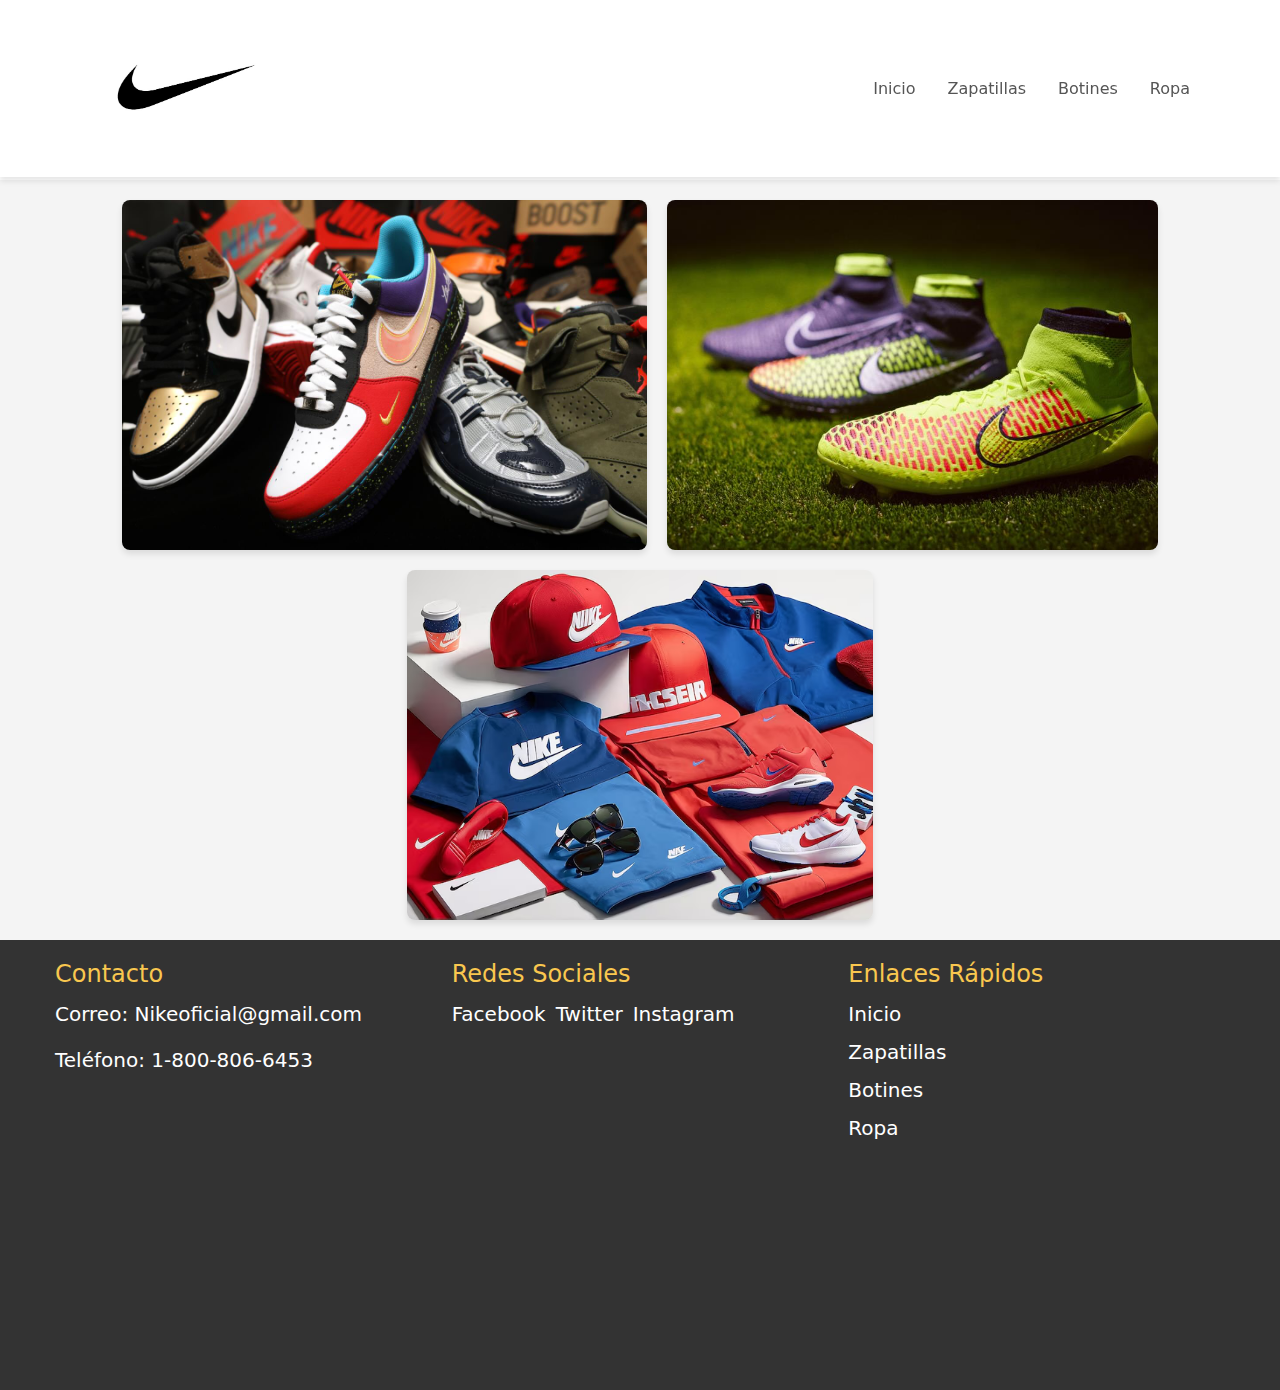
<file: index.html>
<html>
<head>
    <meta charset="UTF-8">
    <meta name="viewport" content="width=device-width, initial-scale=1.0">
    <title>Nike</title>
    <link rel="stylesheet" href="estilos.css">
    <link rel="icon" type="image/jpg" href="fotos/Logo_nike_principal.jpg">
    <link href="https://cdn.jsdelivr.net/npm/bootstrap@5.3.3/dist/css/bootstrap.min.css" rel="stylesheet" integrity="sha384-QWTKZyjpPEjISv5WaRU9OFeRpok6YctnYmDr5pNlyT2bRjXh0JMhjY6hW+ALEwIH" crossorigin="anonymous">
</head>
<body>
    
    <header class="arriba">
        
        <div class="cajader">
            
            <nav class="navbar navbar-expand-lg fixed-top">
                <div class="container">
                <a class="navbar-brand" href="index.html"><img class="logo" src="fotos/Logo_nike_principal.jpg"></a>
                <button class="navbar-toggler" type="button" data-bs-toggle="collapse" data-bs-target="#navbarNav" aria-controls="navbarNav" aria-expanded="false" aria-label="Toggle navigation">
                    <span class="navbar-toggler-icon"></span>
                </button>
                <div class="collapse navbar-collapse" id="navbarNav">
                    <ul class="navbar-nav ms-auto">
                    <li class="nav-item">
                        <a class="nav-link" href="index.html">Inicio</a>
                    </li>
                    <li class="nav-item">
                        <a class="nav-link" href="zapatillas.html">Zapatillas</a>
                    </li>
                    <li class="nav-item">
                        <a class="nav-link" href="botines.html">Botines</a>
                    </li>
                    <li class="nav-item">
                        <a class="nav-link" href="ropa.html">Ropa</a>
                    </li>
                    </ul>
                    
                </div>
                </div>
            </nav>    
        </div>
    </header>

    <main class="main-content">
        <div class="image-container">
        <a href="zapatillas.html"><img src="fotos/fondo-de-zappatillas.jpeg" alt="Imagen zapatillas"></a>
        <a href="botines.html"><img src="fotos/fondo-de-botines.jpeg" alt="Imagen botines"></a>
        <a href="ropa.html"><img src="fotos/fondo-de-ropa.avif" alt="Imagen Ropa"></a>
        </div>
    </main>

    <footer class="footer h-50">
        <div class="container">
        <div class="footer-content">
            <div class="footer-section">
            <h4>Contacto</h4>
            <p>Correo: Nikeoficial@gmail.com</p>
            <p>Teléfono: 1-800-806-6453 </p>
            </div>
            <div class="footer-section">
            <h4>Redes Sociales</h4>
            <div class="social-icons">
                <a href="https://www.facebook.com/nike/?locale=es_LA" class="social-link" target="_blank">Facebook</a>
                <a href="https://x.com/Nike" class="social-link" target="_blank">Twitter</a>
                <a href="https://www.instagram.com/nike/" class="social-link" target="_blank">Instagram</a>
            </div>
            </div>
            <div class="footer-section">
            <h4>Enlaces Rápidos</h4>
            <ul>
                <li><a href="index.html">Inicio</a></li>
                <li><a href="zapatillas.html">Zapatillas</a></li>
                <li><a href="botines.html">Botines</a></li>
                <li><a href="ropa.html">Ropa</a></li>
            </ul>
            </div>
        </div>
        </div>
    </footer>




    <script src="https://cdn.jsdelivr.net/npm/bootstrap@5.3.3/dist/js/bootstrap.bundle.min.js" integrity="sha384-YvpcrYf0tY3lHB60NNkmXc5s9fDVZLESaAA55NDzOxhy9GkcIdslK1eN7N6jIeHz" crossorigin="anonymous"></script>
</body>
</html>
</file>
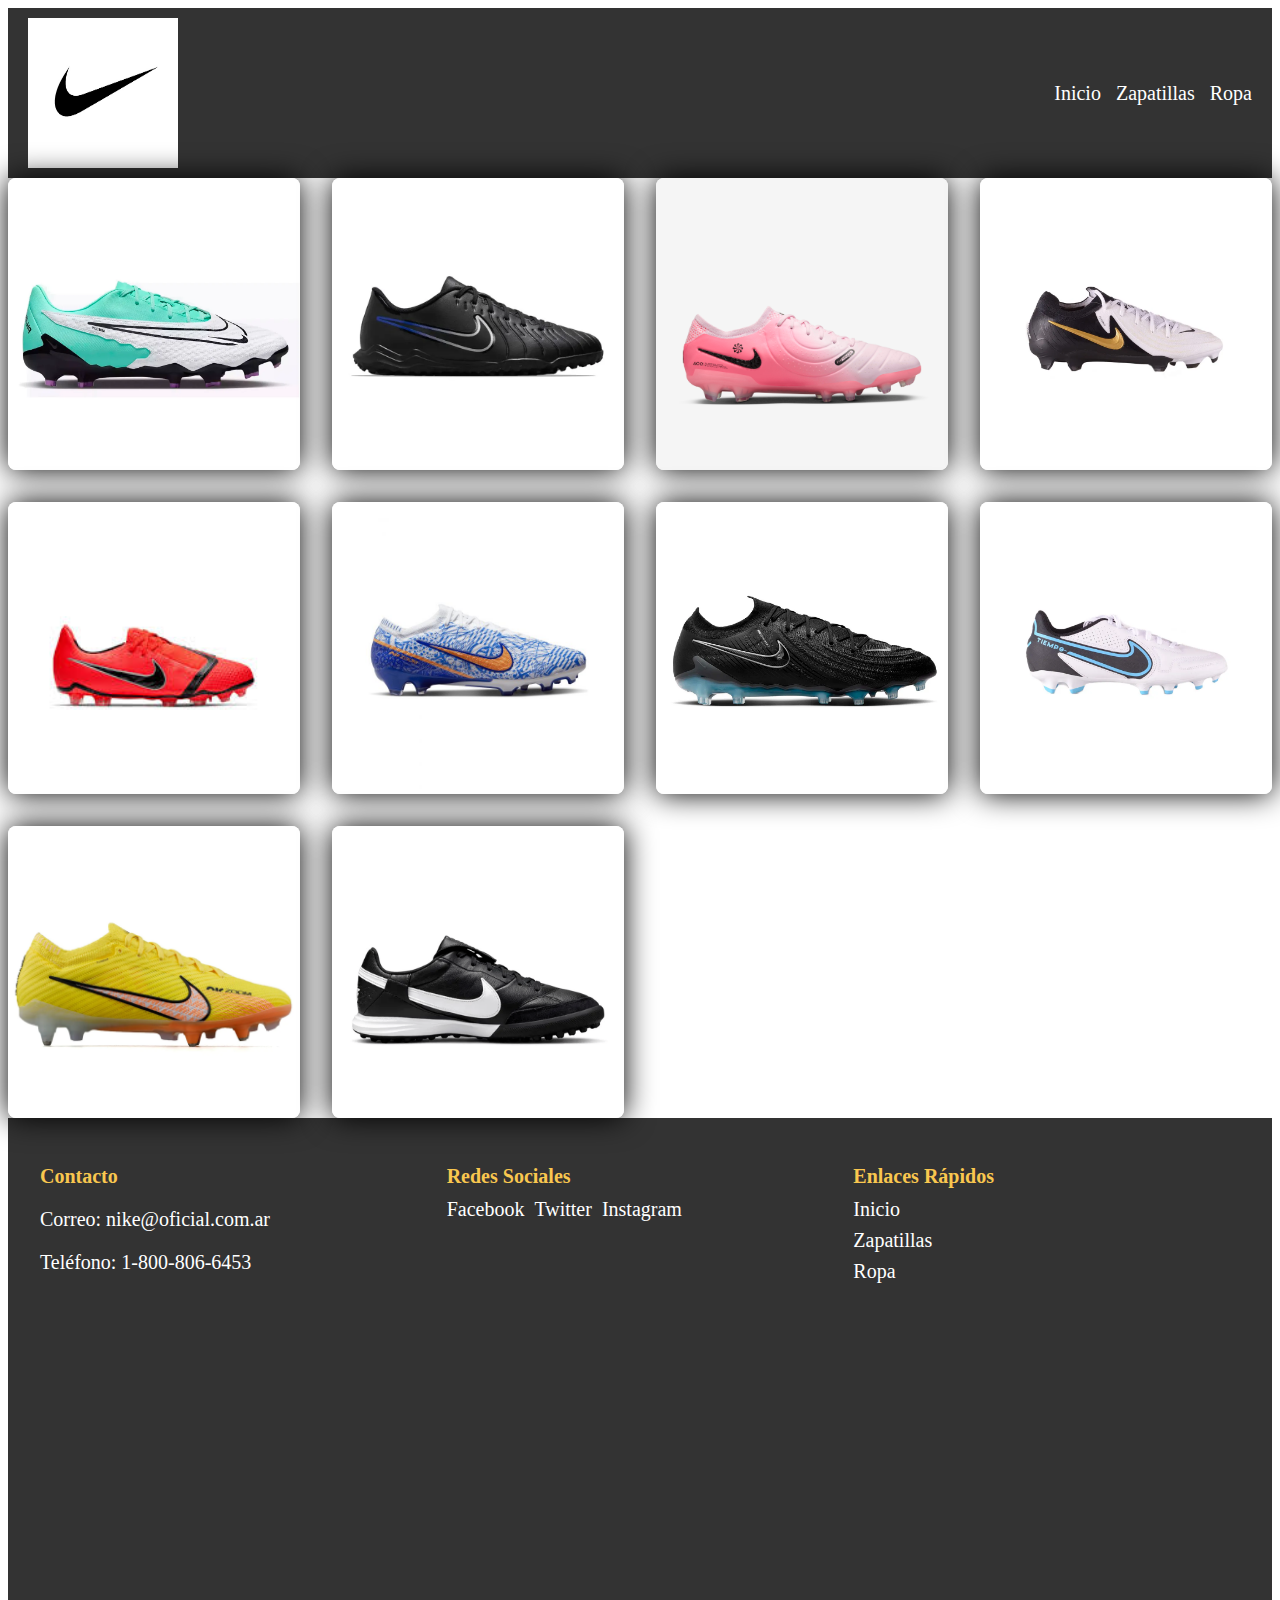
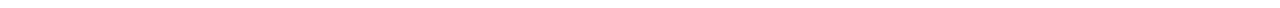
<file: botines.html>
<html>
<head>
    <meta charset="UTF-8">
    <meta name="viewport" content="width=device-width, initial-scale=1.0">
    <title>Botines</title>
    <link rel="stylesheet" href="estilos.css">
    <link rel="icon" type="image/jpg" href="fotos/Logo_nike_principal.jpg">
    <meta name="title" content="Botines de Calidad - La Mejor Selección para Todos los Estilos">
    <meta name="description" content="Encuentra los mejores botines para fútbol, moda o uso diario. Variedad de estilos, marcas y diseños para todas las edades. ¡Compra ahora y marca la diferencia!">
    <meta name="keywords" content="botines, fútbol, botines deportivos, moda, calzado deportivo, botines para hombres, botines para mujeres, botas de fútbol, tienda de botines">
</head>
<body>
    
    <header class="header">
        <nav class="navbar">
        <div class="logo">
            <a href="index.html"><img class="logochico" src="fotos/Logo_nike_principal.jpg"></a>
        </div>
        <ul class="nav-links">
            <li><a href="index.html">Inicio</a></li>
            <li><a href="zapatillas.html">Zapatillas</a></li>
            <li><a href="ropa.html">Ropa</a></li>
        </ul>
        </nav>
        
    </header>

    <main>
    <div class="mid">
        <img src="fotos/botines-nike-phantom-gx-aca.webp">
        <img src="fotos/Botines-nike-legend.webp">
        <img src="fotos/Botines-nike-tiempo-10.jpg">
        <img src="fotos/Botines-phantom-gx-2.webp">
        <img src="fotos/nike venom.jpeg">
        <img src="fotos/nike zoom.jpg">
        <img src="fotos/Botines-nike-7.webp">
        <img src="fotos/Botines-nike-8.webp">
        <img src="fotos/botines-nike-9.webp">
        <img src="fotos/botines-nike-10.png">
    </main>


    <footer class="footer">
        <div class="container">
        <div class="footer-content">
            <div class="footer-section">
            <h4>Contacto</h4>
            <p>Correo: nike@oficial.com.ar</p>
            <p>Teléfono: 1-800-806-6453</p>
            </div>
            <div class="footer-section">
            <h4>Redes Sociales</h4>
            <div class="social-icons">
                <a href="https://www.facebook.com/nike/?locale=es_LA" class="social-link" target="_blank">Facebook</a>
                <a href="https://x.com/Nike" class="social-link" target="_blank">Twitter</a>
                <a href="https://www.instagram.com/nike/" class="social-link" target="_blank">Instagram</a>
            </div>
            </div>
            <div class="footer-section">
            <h4>Enlaces Rápidos</h4>
            <ul>
                <li><a href="index.html">Inicio</a></li>
                <li><a href="zapatillas.html">Zapatillas</a></li>
                <li><a href="ropa.html">Ropa</a></li>
            </ul>
            </div>
        </div>
        </div>
    </footer>
    





























</body>
</html>















































</body>
</html>
</file>
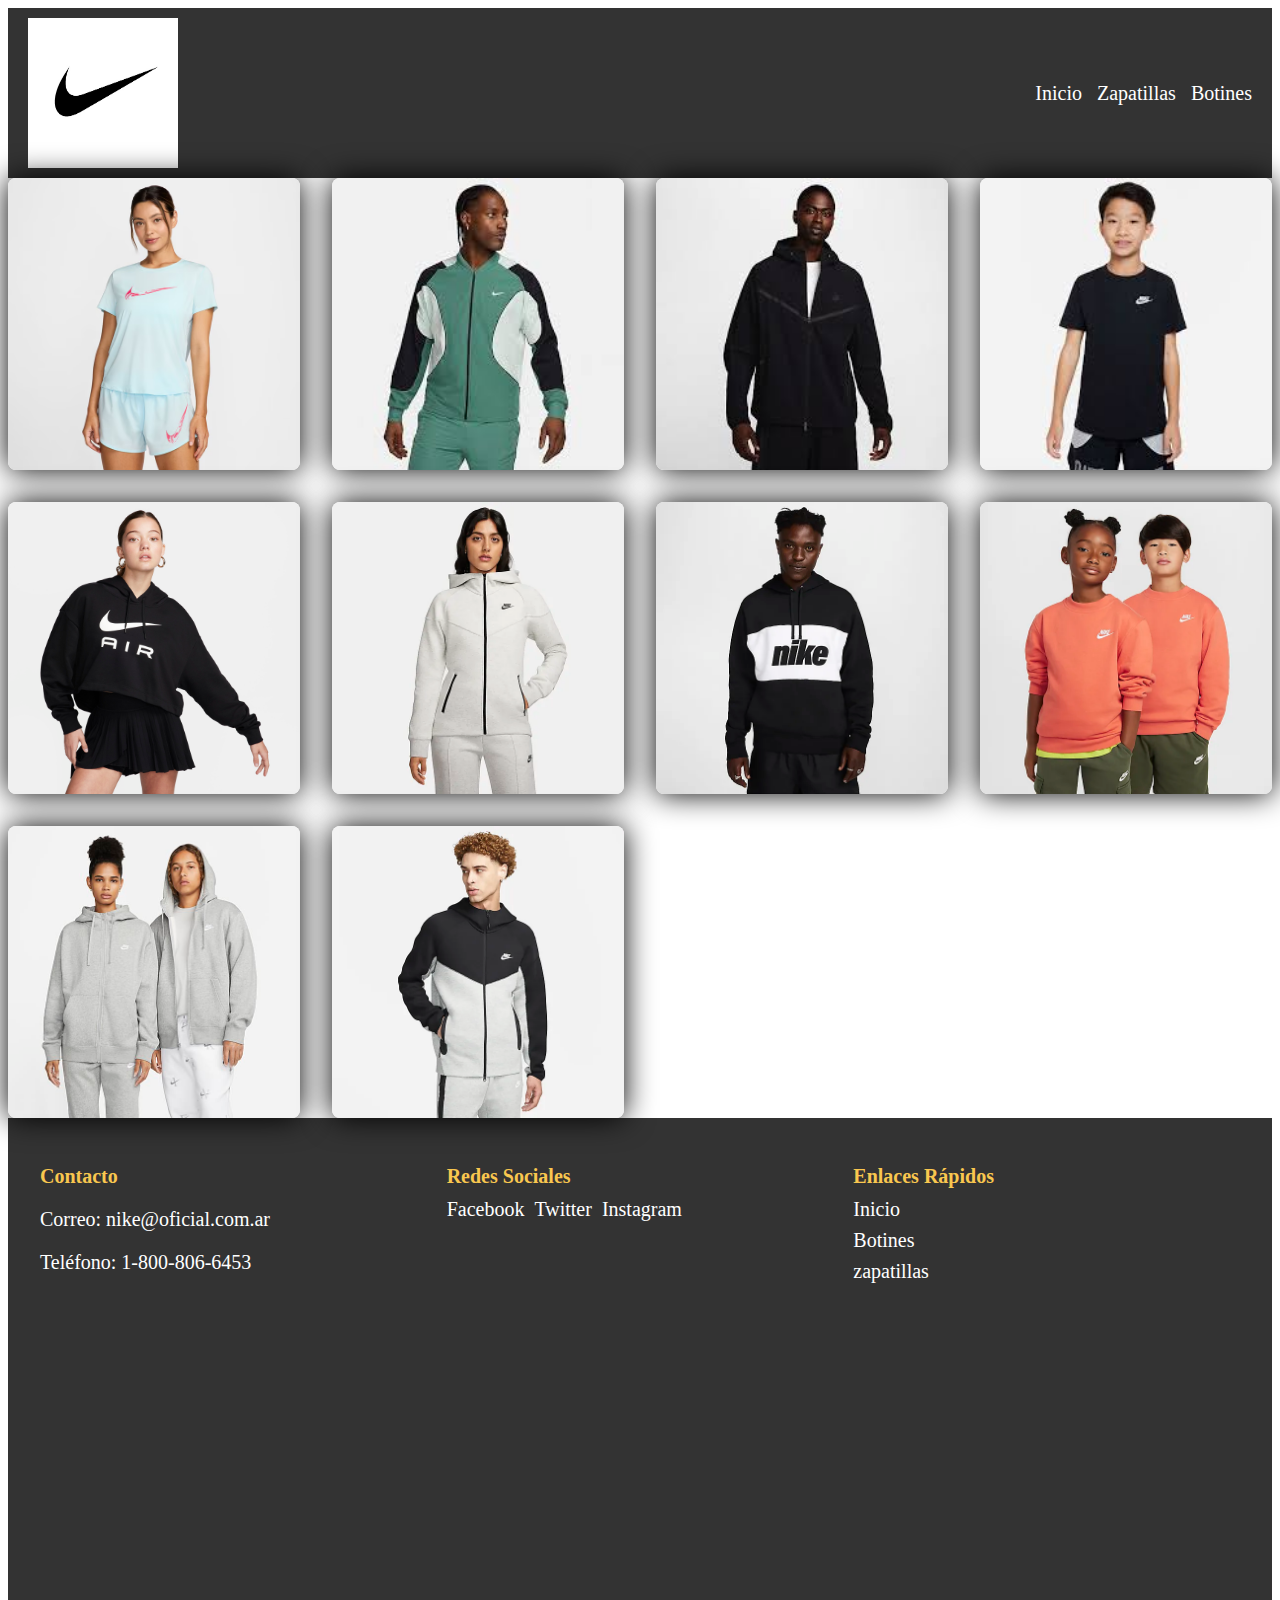
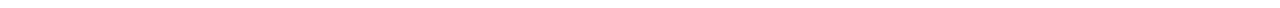
<file: ropa.html>
<html>
<head>
    <meta charset="UTF-8">
    <title>Ropa Nike argentina</title>
    <link rel="stylesheet" href="estilos.css">
    <link rel="icon" type="image/jpg" href="fotos/Logo_nike_principal.jpg">
    <meta name="viewport" content="width=device-width, initial-scale=1.0">
    <meta name="title" content="NIKE - Moda Actual y Estilo">
    <meta name="description" content="Descubre las últimas tendencias en moda con nuestra colección de ropa. Encuentra estilos únicos y calidad excepcional para todas las ocasiones.">
    <meta name="keywords" content="ropa, moda, estilo, tendencias, tienda de ropa, prendas, moda mujer, moda hombre">
    <meta property="og:title" content="nike argentina - Moda Actual Estilo y comodidad">
    <meta property="og:description" content="Encuentra ropa moderna y a la moda con nosotros. Tu estilo, nuestra prioridad.">
    <meta property="og:image" content="https://encrypted-tbn0.gstatic.com/images?q=tbn:ANd9GcRlAHSjq7Gk3-FboSL_OMkC42bdCkxD12e4mw&s">
    <meta property="og:url" content="http://127.0.0.1:5500/ropa.html">

</head>
<body>
    
    <header class="header">
        <nav class="navbar">
        <div class="logo">
            <a href="index.html"><img class="logochico" src="fotos/Logo_nike_principal.jpg"></a>
        </div>
        <ul class="nav-links">
            <li><a href="index.html">Inicio</a></li>
            <li><a href="zapatillas.html">Zapatillas</a></li>
            <li><a href="botines.html">Botines</a></li>
        </ul>
        </nav>
        
    </header>

    <main>
    <div class="mid">
        <img src="fotos/ropa-nike-1.avif" alt="ropa sport girls">
        <img src="fotos/ropa-nike-2.jpeg" alt="ropa urban sport">
        <img src="fotos/ropa-nike-3.jpeg" alt="ropa urban black">
        <img src="fotos/ropa-nike-4.jpeg" alt="ropa kids">
        <img src="fotos/ropa-nike-5.jpg" alt="ropa urban girls">
        <img src="fotos/ropa-nike-6.png" alt="winter jacket girl">
        <img src="fotos/ropa-nike-7.png" alt="hoodie">
        <img src="fotos/ropa-nike-8.png" alt="hoodie kids ">
        <img src="fotos/ropa-nike-9.jpeg" alt="comfort clothes">
        <img src="fotos/ropa-nike-10.png" alt="winter jacket">
    </div>
    </main>


    <footer class="footer">
        <div class="container">
        <div class="footer-content">
            <div class="footer-section">
            <h4>Contacto</h4>
            <p>Correo: nike@oficial.com.ar</p>
            <p>Teléfono: 1-800-806-6453</p>
            </div>
            <div class="footer-section">
            <h4>Redes Sociales</h4>
            <div class="social-icons">
                <a href="https://www.facebook.com/nike/?locale=es_LA" class="social-link" target="_blank">Facebook</a>
                <a href="https://x.com/Nike" class="social-link" target="_blank">Twitter</a>
                <a href="https://www.instagram.com/nike/" class="social-link" target="_blank">Instagram</a>
            </div>
            </div>
            <div class="footer-section">
            <h4>Enlaces Rápidos</h4>
            <ul>
                <li><a href="index.html">Inicio</a></li>
                <li><a href="botines.html">Botines</a></li>
                <li><a href="zapatillas.html">zapatillas</a></li>
            </ul>
            </div>
        </div>
        </div>
    </footer>
</file>
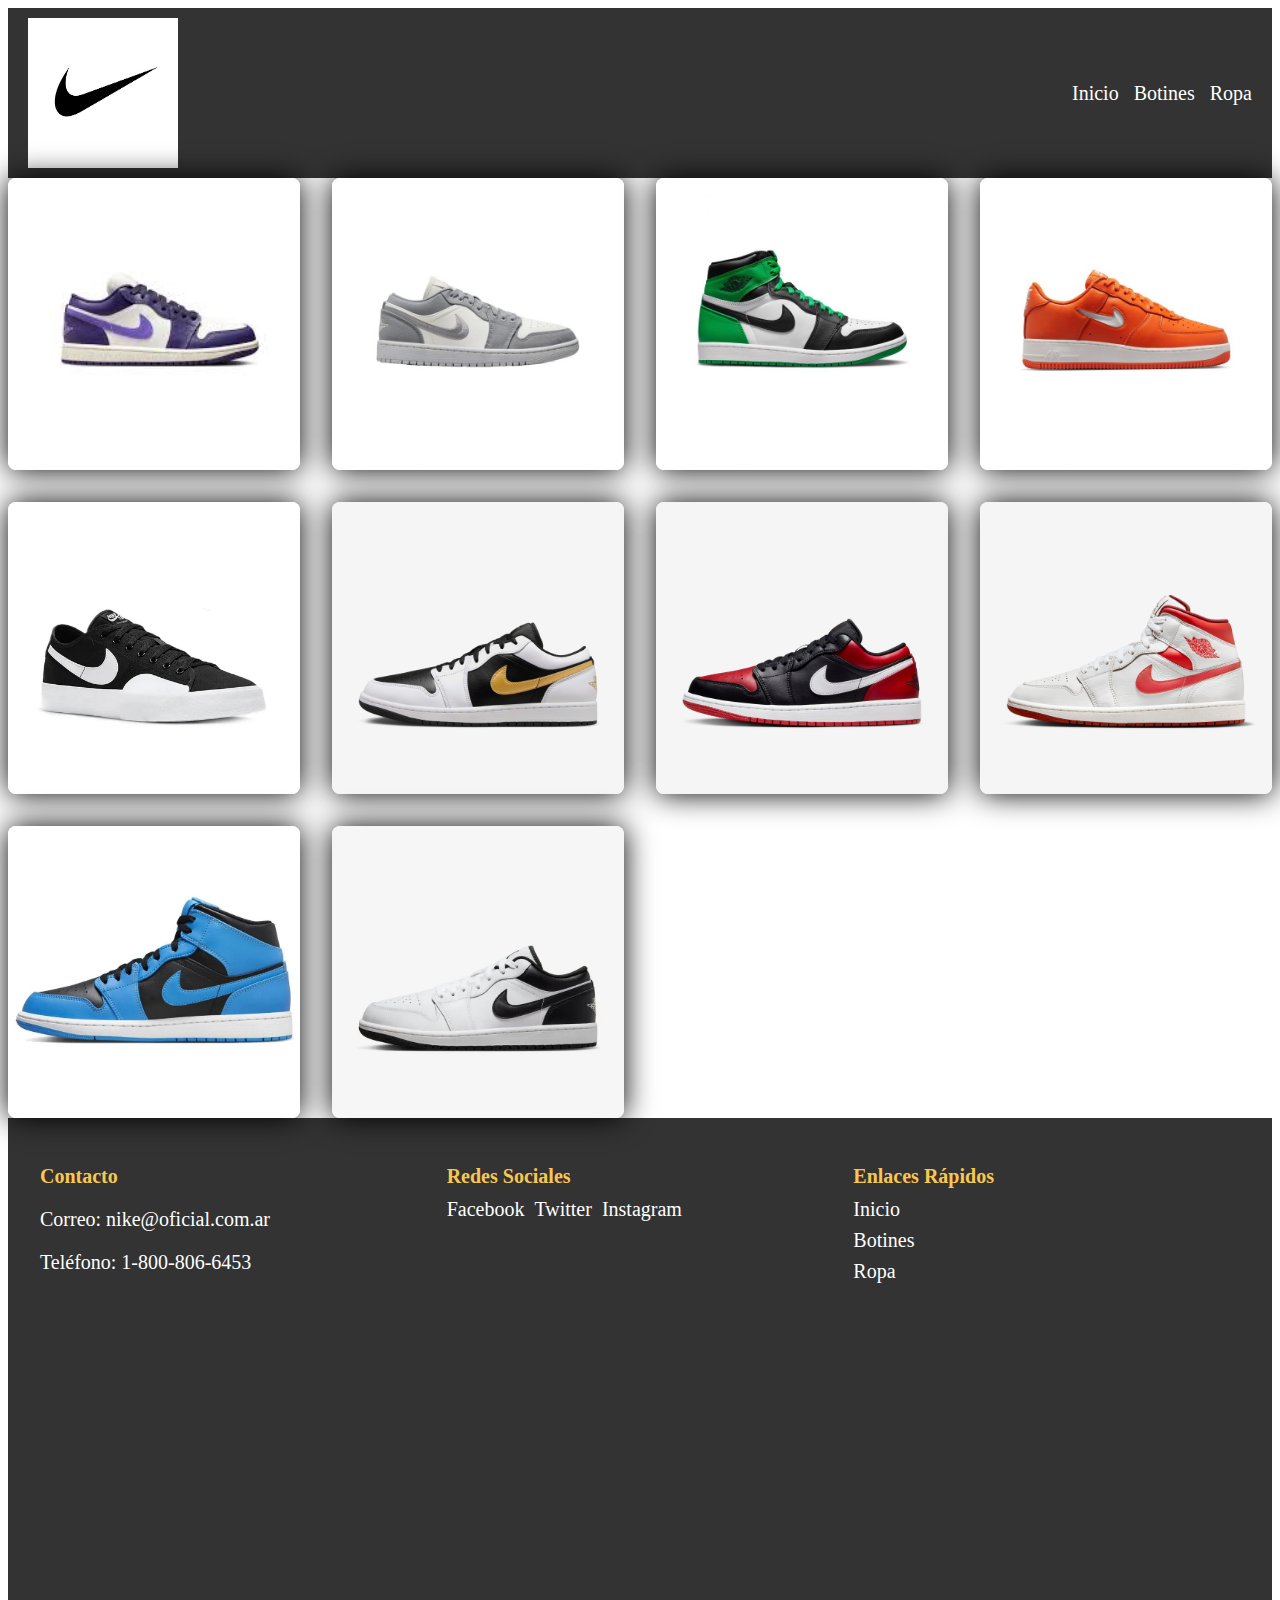
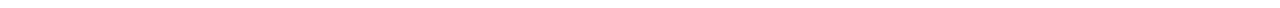
<file: zapatillas.html>
<html>
<head>
    <meta charset="UTF-8">
    <meta name="viewport" content="width=device-width, initial-scale=1.0">
    <title>Zapatillas</title>
    <link rel="stylesheet" href="estilos.css">
    <link rel="icon" type="image/jpg" href="fotos/Logo_nike_principal.jpg">
</head>
<body>
    
    <header class="header">
        <nav class="navbar">
        <div class="logo">
            <a href="index.html"><img class="logochico" src="fotos/Logo_nike_principal.jpg"></a>
        </div>
        <ul class="nav-links">
            <li><a href="index.html">Inicio</a></li>
            <li><a href="botines.html">Botines</a></li>
            <li><a href="ropa.html">Ropa</a></li>
        </ul>
        </nav>
        
    </header>

    <main>
    <div class="mid">
        <img src="fotos/zapatillas nike.jpeg" alt="zapatilla nike ">
        <img src="fotos/zapatillas nike 2.jpg" alt="zapatilla nike ">
        <img src="fotos/zapatillas nike 3.jpg" alt=" zapatilla nike">
        <img src="fotos/zapatillas nike 4.jpg" alt="zapatilla nike">
        <img src="fotos/zapatillas nike 5.jpg" alt="zapatilla nike">
        <img src="fotos/zapatillas-nike-6.jpg" alt="zapatilla nike">
        <img src="fotos/zapatillas-nike-7.jpg" alt="zapatilla nike">
        <img src="fotos/zapatillas-nike-8.png" alt="zapatilla nike">
        <img src="fotos/zapatillas-nike-9.webp" alt="zapatilla nike">
        <img src="fotos/zapatillas-nike-10.webp" alt="zapatilla nike">
        
    </main>


    <footer class="footer">
        <div class="container">
        <div class="footer-content">
            <div class="footer-section">
            <h4>Contacto</h4>
            <p>Correo: nike@oficial.com.ar</p>
            <p>Teléfono: 1-800-806-6453</p>
            </div>
            <div class="footer-section">
            <h4>Redes Sociales</h4>
            <div class="social-icons">
                <a href="https://www.facebook.com/nike/?locale=es_LA" class="social-link" target="_blank">Facebook</a>
                <a href="https://x.com/Nike" class="social-link" target="_blank">Twitter</a>
                <a href="https://www.instagram.com/nike/" class="social-link" target="_blank">Instagram</a>
            </div>
            </div>
            <div class="footer-section">
            <h4>Enlaces Rápidos</h4>
            <ul>
                <li><a href="index.html">Inicio</a></li>
                <li><a href="botines.html">Botines</a></li>
                <li><a href="ropa.html">Ropa</a></li>
            </ul>
            </div>
        </div>
        </div>
    </footer>
    





























</body>
</html>
</file>
<file: estilos.css>
.arriba {
  height: 20%;
  display: flex;
  column-gap: 5px;
}
.arriba .cajaizq {
  width: 50%;
  height: 100%;
}
.arriba .cajaizq .banner {
  height: 100%;
  width: 100%;
}
.arriba .cajader {
  width: 50%;
  height: 100%;
}
.arriba .cajader .logo {
  height: 135px;
  width: 200px;
}
.arriba .navbar {
  background-color: #ffffff;
  box-shadow: 0 4px 6px rgba(0, 0, 0, 0.1);
  padding: 1rem 2rem;
  transition: background-color 0.3s ease, box-shadow 0.3s ease;
}
.arriba .navbar-brand {
  font-size: 1.8rem;
  font-weight: 700;
  color: #007bff;
  text-transform: uppercase;
  letter-spacing: 1px;
  transition: color 0.3s ease;
}
.arriba .navbar-brand:hover {
  color: #0056b3;
}
.arriba .navbar-nav .nav-link {
  font-size: 1rem;
  margin-left: 1rem;
  color: #555;
  font-weight: 500;
  transition: color 0.3s ease, transform 0.3s ease;
}
.arriba .navbar-nav .nav-link:hover {
  color: #007bff;
  transform: translateY(-2px);
}
.arriba .btn-highlight {
  background-color: #007bff;
  color: #fff;
  font-size: 1rem;
  font-weight: bold;
  border: none;
  border-radius: 25px;
  padding: 0.5rem 1.5rem;
  transition: background-color 0.3s ease, transform 0.3s ease;
}
.arriba .btn-highlight:hover {
  background-color: #0056b3;
  transform: scale(1.1);
}
.arriba .navbar.scrolled {
  background-color: #f8f9fa;
  box-shadow: 0 2px 4px rgba(0, 0, 0, 0.1);
}
@media (max-width: 992px) {
  .arriba .navbar-nav .nav-link {
    margin: 0.5rem 0;
  }
  .arriba .btn-highlight {
    margin-top: 0.5rem;
  }
}

/*--------------------------------------Inicio Pagina 2------------------------------------*/
.header {
  width: 100%;
  margin: 0;
  padding: 0;
  overflow: hidden;
}

.navbar {
  display: flex;
  justify-content: space-between;
  align-items: center;
  padding: 10px 20px;
  background-color: #333;
  color: #fff;
}

.logo a {
  font-size: 1.5rem;
  color: #fff;
  text-decoration: none;
  font-weight: bold;
}

.nav-links {
  list-style: none;
  display: flex;
  margin: 0;
  padding: 0;
  gap: 15px;
}

.nav-links li a {
  color: #fff;
  text-decoration: none;
  font-size: 1rem;
  transition: color 0.3s ease;
  font-size: 20px;
}

.nav-links li a:hover {
  color: #f9c74f;
}

.logochico {
  height: 150px;
  width: 150px;
}

.main-content {
  padding: 20px;
  background-color: #f4f4f4;
}

.image-container {
  display: flex;
  flex-wrap: wrap;
  justify-content: center;
  gap: 20px;
}
.image-container a img {
  height: 350px;
  width: auto;
}

.image-container img {
  width: 500px;
  height: auto;
  border-radius: 8px;
  box-shadow: 0 4px 6px rgba(0, 0, 0, 0.1);
  transition: transform 0.3s ease;
}

.image-container img:hover {
  transform: scale(1.05);
}

.mid img {
  border-radius: 8px;
  width: 100%;
  height: auto;
  box-shadow: 0px 0px 30px #000;
}

.mid {
  display: grid;
  grid-template-columns: repeat(auto-fit, minmax(260px, 1fr));
  gap: 32px;
}

.mid img:hover {
  transform: scale(1.03);
}

.footer {
  background-color: #333;
  color: #fff;
  padding: 20px 0;
  height: 50%;
  font-size: 20px;
}
.footer .container {
  max-width: 1200px;
  margin: 0 auto;
  padding: 0 15px;
}
.footer .footer-content {
  display: flex;
  flex-wrap: wrap;
  justify-content: space-between;
  gap: 20px;
}
.footer .footer-section {
  flex: 1 1 calc(33.333% - 20px);
  min-width: 200px;
}
.footer .footer-section h4 {
  margin-bottom: 10px;
  color: #f9c74f;
}
.footer .footer-section ul {
  list-style: none;
  padding: 0;
  margin: 0;
}
.footer .footer-section li {
  margin-bottom: 8px;
}
.footer .footer-section a {
  color: #fff;
  text-decoration: none;
  transition: color 0.3s ease;
}
.footer .footer-section a:hover {
  color: #f9c74f;
}
.footer .footer-section .social-icons {
  display: flex;
  gap: 10px;
}

.arriba {
  height: 20%;
  display: flex;
  column-gap: 5px;
}
.arriba .cajaizq {
  width: 50%;
  height: 100%;
}
.arriba .cajaizq .banner {
  height: 100%;
  width: 100%;
}
.arriba .cajader {
  width: 50%;
  height: 100%;
}
.arriba .cajader .logo {
  height: 135px;
  width: 200px;
}
.arriba .navbar {
  background-color: #ffffff;
  box-shadow: 0 4px 6px rgba(0, 0, 0, 0.1);
  padding: 1rem 2rem;
  transition: background-color 0.3s ease, box-shadow 0.3s ease;
}
.arriba .navbar-brand {
  font-size: 1.8rem;
  font-weight: 700;
  color: #007bff;
  text-transform: uppercase;
  letter-spacing: 1px;
  transition: color 0.3s ease;
}
.arriba .navbar-brand:hover {
  color: #0056b3;
}
.arriba .navbar-nav .nav-link {
  font-size: 1rem;
  margin-left: 1rem;
  color: #555;
  font-weight: 500;
  transition: color 0.3s ease, transform 0.3s ease;
}
.arriba .navbar-nav .nav-link:hover {
  color: #007bff;
  transform: translateY(-2px);
}
.arriba .btn-highlight {
  background-color: #007bff;
  color: #fff;
  font-size: 1rem;
  font-weight: bold;
  border: none;
  border-radius: 25px;
  padding: 0.5rem 1.5rem;
  transition: background-color 0.3s ease, transform 0.3s ease;
}
.arriba .btn-highlight:hover {
  background-color: #0056b3;
  transform: scale(1.1);
}
.arriba .navbar.scrolled {
  background-color: #f8f9fa;
  box-shadow: 0 2px 4px rgba(0, 0, 0, 0.1);
}
@media (max-width: 992px) {
  .arriba .navbar-nav .nav-link {
    margin: 0.5rem 0;
  }
  .arriba .btn-highlight {
    margin-top: 0.5rem;
  }
}

/*--------------------------------------Inicio Pagina 2------------------------------------*/
.header {
  width: 100%;
  margin: 0;
  padding: 0;
  overflow: hidden;
}

.navbar {
  display: flex;
  justify-content: space-between;
  align-items: center;
  padding: 10px 20px;
  background-color: #333;
  color: #fff;
}

.logo a {
  font-size: 1.5rem;
  color: #fff;
  text-decoration: none;
  font-weight: bold;
}

.nav-links {
  list-style: none;
  display: flex;
  margin: 0;
  padding: 0;
  gap: 15px;
}

.nav-links li a {
  color: #fff;
  text-decoration: none;
  font-size: 1rem;
  transition: color 0.3s ease;
  font-size: 20px;
}

.nav-links li a:hover {
  color: #f9c74f;
}

.logochico {
  height: 150px;
  width: 150px;
}

/*# sourceMappingURL=estilos.css.map */
</file>
